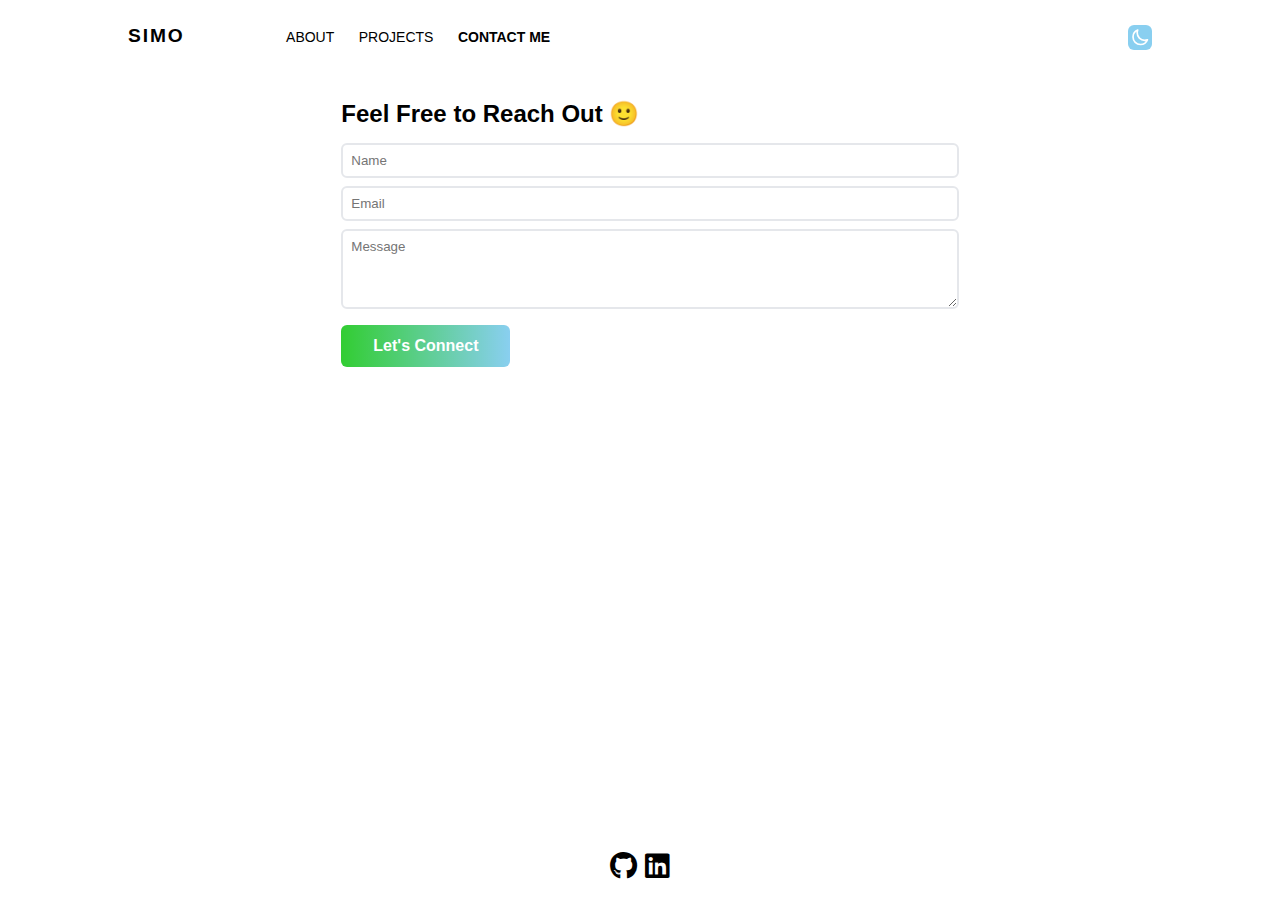
<file: contact_me.html>
<!DOCTYPE html>
<html lang="en">
<head>
    <meta charset="UTF-8">
    <meta name="viewport" content="width=device-width, initial-scale=1.0">
    <link rel="stylesheet" href="style.css" type="text/css">
    <link rel="stylesheet" href="https://cdnjs.cloudflare.com/ajax/libs/font-awesome/6.0.0-beta3/css/all.min.css">
    <title>Simo Becarevic Software Professional</title>
    <link rel="icon" type="image/x-icon" href="images/favicon.ico"> 
</head>
<body>
    <header>
        <div class="header-content">
            <div class="simo-header">
                <a href="index.html">SIMO</a>
            </div>
            <ul class="header-nav">
                <li class="header-nav-item"><a href="index.html" >ABOUT</a></li>
                <li class="header-nav-item"><a href="projects.html">PROJECTS</a></li>
                <!-- <li class="header-nav-item"><a href="experiences.html">EXPERIENCES</a></li> -->
                <li class="header-nav-item" style="font-weight: 800;"><a href="contact_me.html">CONTACT ME</a></li>
            </ul>    
            <div class="color-toggle">
                <button class="light-toggle-btn" onclick="toggleDarkMode()">
                    <svg class="color-toggle-svg"  viewBox="0 0 24 24" fill="none" xmlns="http://www.w3.org/2000/svg">
                        <path d="M3.32031 11.6835C3.32031 16.6541 7.34975 20.6835 12.3203 20.6835C16.1075 20.6835 19.3483 18.3443 20.6768 15.032C19.6402 15.4486 18.5059 15.6834 17.3203 15.6834C12.3497 15.6834 8.32031 11.654 8.32031 6.68342C8.32031 5.50338 8.55165 4.36259 8.96453 3.32996C5.65605 4.66028 3.32031 7.89912 3.32031 11.6835Z" stroke="#fff" stroke-width="2" stroke-linecap="round" stroke-linejoin="round"/>
                    </svg>
                </button>
                <button class="dark-toggle-btn" onclick="toggleDarkMode()">
                    <svg class="color-toggle-svg" viewBox="0 0 24 24" fill="none" xmlns="http://www.w3.org/2000/svg">
                        <path d="M12 3V4M12 20V21M4 12H3M6.31412 6.31412L5.5 5.5M17.6859 6.31412L18.5 5.5M6.31412 17.69L5.5 18.5001M17.6859 17.69L18.5 18.5001M21 12H20M16 12C16 14.2091 14.2091 16 12 16C9.79086 16 8 14.2091 8 12C8 9.79086 9.79086 8 12 8C14.2091 8 16 9.79086 16 12Z" stroke="#000000" stroke-width="2" stroke-linecap="round" stroke-linejoin="round"/>
                        </svg>
                </button>
            </div>
        </div>
    </header>
    <main>
        <div class="main-content">
            <div class="form-container">
                <form class="contact-form"  method="POST" action="https://api.web3forms.com/submit">
                    <h1 class="contact-form-header" id="contact-me">Feel Free to Reach Out 🙂</h1>
                    <input type="hidden" name="access_key" value="df8e8d7b-5047-4ca4-b627-33e6079e200e">
                    <input type="text" name="name" id="name" placeholder="Name" required>
                    <input type="email" name="email" id="email" placeholder="Email" required>
                    <textarea name="message" id="message" cols="30" rows="4" placeholder="Message" required></textarea>
                    <input type="hidden" name="redirect" value="https://web3forms.com/success">
                    <button type="submit" value="Submit">
                        <!-- Have to put Btn txt in sep El in order to STYLE it -->
                        <span class="button-text">Let's Connect</span>
                    </button>
                </form>
            </div>
        </div>
    </main>
    <footer>
        <div class="footer-div">
            <a href="https://github.com/simobecarevic" target="_blank"><span class="fa-brands fa-github github"></span></a>
                        
            <a href="https://linkedin.com/in/simobecarevic" target="_blank"><span class="fa-brands fa-linkedin linkedin"></span></a>
        </div>
    </footer>
    <script>
        console.log(sessionStorage.getItem('mode'));
        if (!sessionStorage.getItem('mode')) {        
            sessionStorage.setItem('mode', 'light');
            console.log(sessionStorage);
        } 
        else if (sessionStorage.getItem('mode') == 'dark') {
            sessionStorage.setItem('mode', 'light');
            toggleDarkMode();
        }
        else {
            
        }

        function toggleDarkMode() {
            if (sessionStorage.getItem('mode') == 'light') {
                document.querySelector(".light-toggle-btn").style.display = "none"; 
                document.querySelector(".dark-toggle-btn").style.display = "flex"; 

                var body_el = document.querySelector("body");
                body_el.classList.toggle("dark-mode");
                var header_el = document.querySelector("header");
                header_el.classList.toggle("dark-mode");
                var footer_el = document.querySelector("footer");
                footer_el.classList.toggle("dark-mode");

                var anchors = document.querySelectorAll("a");
                anchors.forEach(function(el){
                    el.classList.toggle("dark-mode");
                });
                var headings = document.querySelectorAll("h1");
                headings.forEach(function(el){
                    el.classList.toggle("dark-mode");
                });
                var icons = document.querySelectorAll(".fa-brands");
                icons.forEach(function(el){
                    el.setAttribute("style", "color: white;");
                });

                sessionStorage.setItem('mode', 'dark');
                console.log(sessionStorage);
            }
            else {
                document.querySelector(".light-toggle-btn").style.display = "flex"; 
                document.querySelector(".dark-toggle-btn").style.display = "none"; 

                var body_el = document.querySelector("body");
                body_el.classList.toggle("dark-mode");
                var header_el = document.querySelector("header");
                header_el.classList.toggle("dark-mode");
                var footer_el = document.querySelector("footer");
                footer_el.classList.toggle("dark-mode");    

                var anchors = document.querySelectorAll("a");
                anchors.forEach(function(el){
                    el.classList.toggle("dark-mode");
                });
                var headings = document.querySelectorAll("h1");
                headings.forEach(function(el){
                    el.classList.toggle("dark-mode");
                });
                var icons = document.querySelectorAll(".fa-brands");
                icons.forEach(function(el){
                    el.setAttribute("style", "color: black;");
                });

                sessionStorage.setItem('mode', 'light');
                console.log(sessionStorage);
            }
        }
        
    </script>
</body>
</html>
</file>
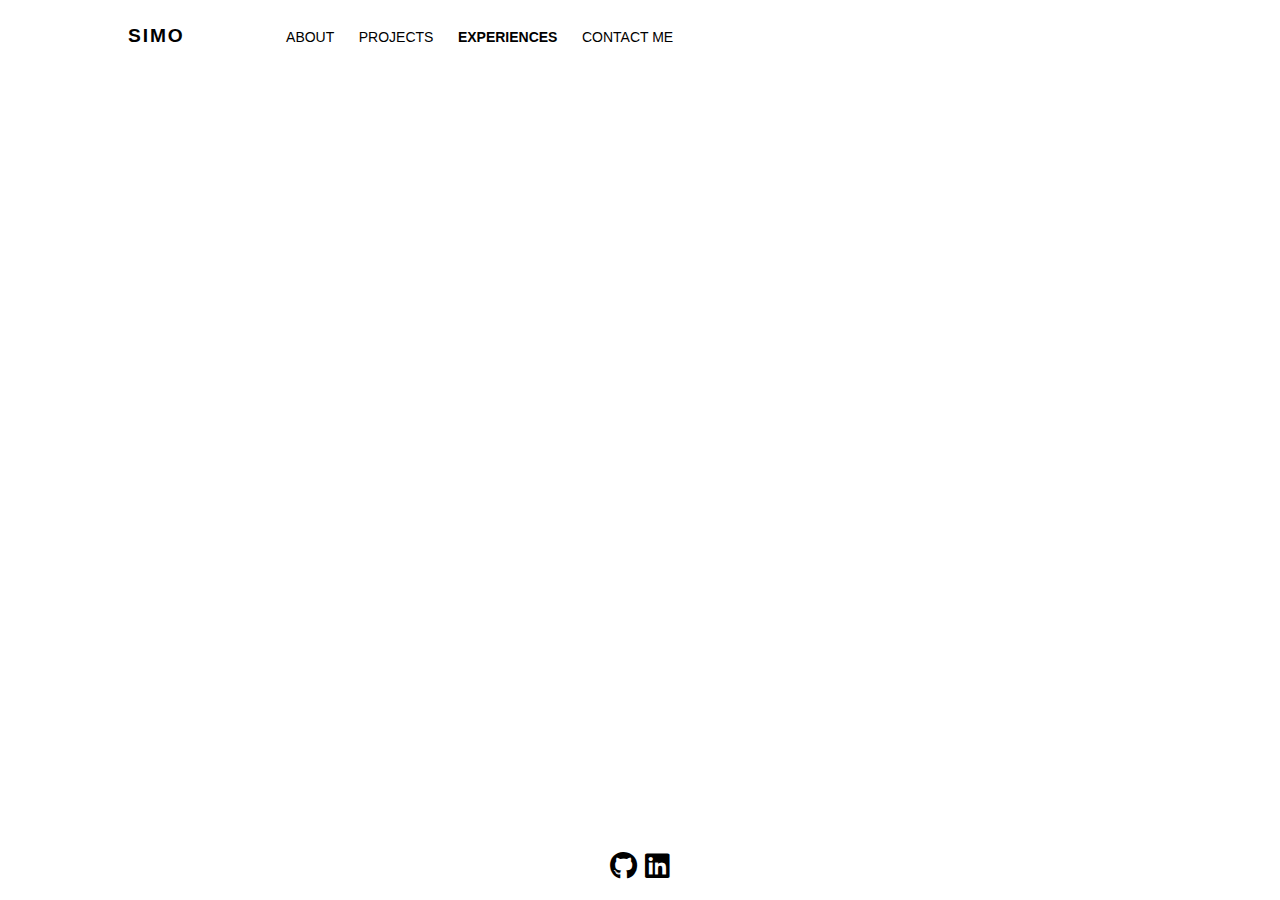
<file: experiences.html>
<!DOCTYPE html>
<html lang="en">
<head>
    <meta charset="UTF-8">
    <meta name="viewport" content="width=device-width, initial-scale=1.0">
    <link rel="stylesheet" href="style.css" type="text/css">
    <link rel="stylesheet" href="https://cdnjs.cloudflare.com/ajax/libs/font-awesome/6.0.0-beta3/css/all.min.css">
    <title>Simo Becarevic Software Professional</title>
    <link rel="icon" type="image/x-icon" href="images/favicon.ico"> 
</head>
<body>
    <header>
        <div class="header-content">
            <div class="simo-header">
                <a href="index.html">SIMO</a>
            </div>
            
            <ul class="header-nav">
                <li class="header-nav-item"><a href="index.html" >ABOUT</a></li>
                <li class="header-nav-item"><a href="projects.html">PROJECTS</a></li>
                <li class="header-nav-item" style="font-weight: 800;"><a href="experiences.html">EXPERIENCES</a></li>
                <li class="header-nav-item"><a href="contact_me.html">CONTACT ME</a></li>
            </ul>        
        </div>
    </header>
    <main>
        <div class="main-content">
            
        </div>
    </main>
    <footer>
        <div class="footer-div">
            <a href="https://github.com/simobecarevic" target="_blank"><span class="fa-brands fa-github github"></span></a>
                        
            <a href="https://linkedin.com/in/simobecarevic" target="_blank"><span class="fa-brands fa-linkedin linkedin"></span></a>
        </div>
    </footer>
</body>
</html>
</file>
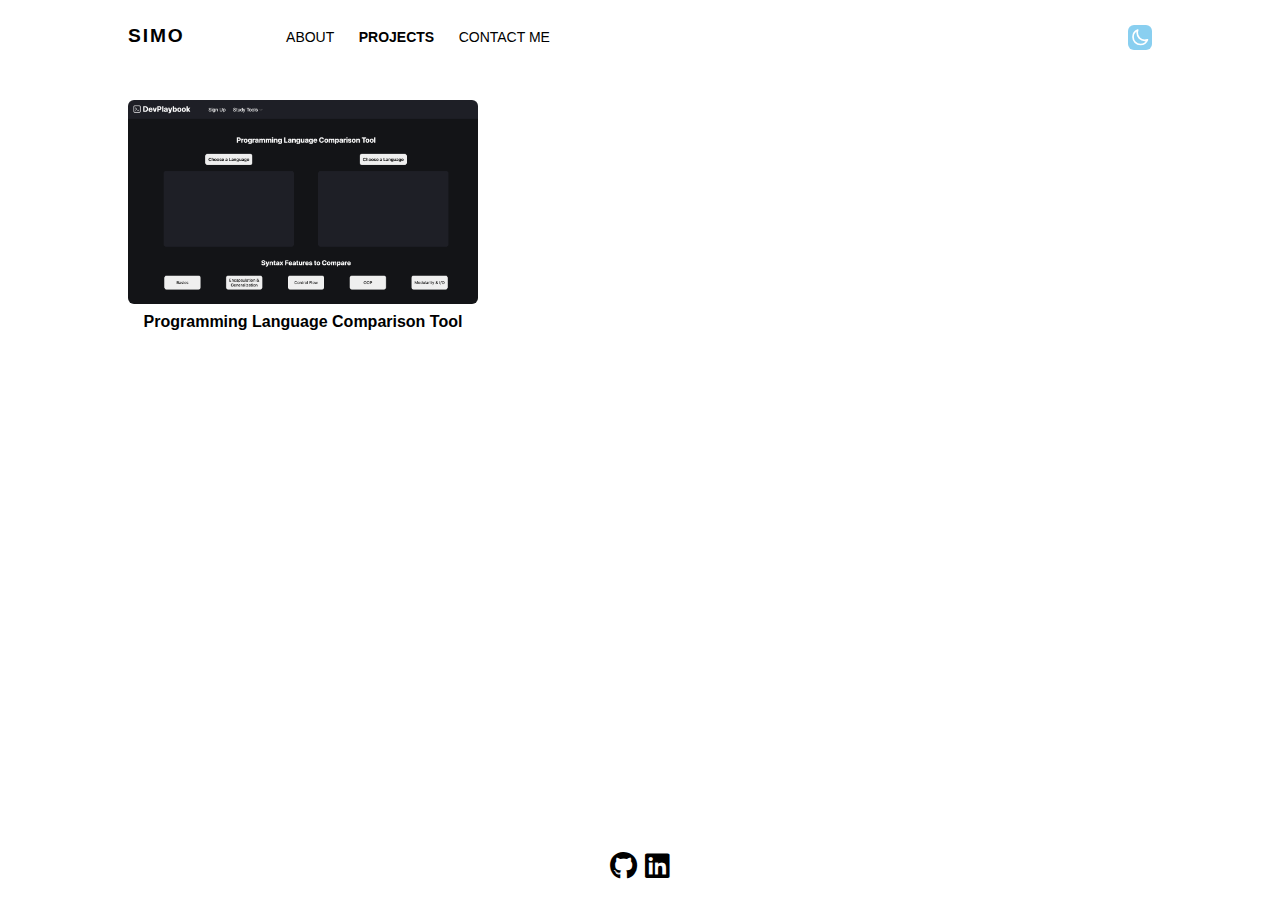
<file: projects.html>
<!DOCTYPE html>
<html lang="en">
<head>
    <meta charset="UTF-8">
    <meta name="viewport" content="width=device-width, initial-scale=1.0">
    <link rel="stylesheet" href="style.css" type="text/css">
    <link rel="stylesheet" href="https://cdnjs.cloudflare.com/ajax/libs/font-awesome/6.0.0-beta3/css/all.min.css">
    <title>Simo Becarevic Software Professional</title>
    <link rel="icon" type="image/x-icon" href="images/favicon.ico"> 
</head>
<body>
    <header>
        <div class="header-content">
            <div class="simo-header">
                <a href="index.html">SIMO</a>
            </div>
            
            <ul class="header-nav">
                <li class="header-nav-item"><a href="index.html"  >ABOUT</a></li>
                <li class="header-nav-item"><a href="projects.html" style="font-weight: 800;">PROJECTS</a></li>
                <!-- <li class="header-nav-item"><a href="experiences.html">EXPERIENCES</a></li> -->
                <li class="header-nav-item"><a href="contact_me.html">CONTACT ME</a></li>
            </ul>  
            
            <div class="color-toggle">
                <button class="light-toggle-btn" onclick="toggleDarkMode()">
                    <svg class="color-toggle-svg"  viewBox="0 0 24 24" fill="none" xmlns="http://www.w3.org/2000/svg">
                        <path d="M3.32031 11.6835C3.32031 16.6541 7.34975 20.6835 12.3203 20.6835C16.1075 20.6835 19.3483 18.3443 20.6768 15.032C19.6402 15.4486 18.5059 15.6834 17.3203 15.6834C12.3497 15.6834 8.32031 11.654 8.32031 6.68342C8.32031 5.50338 8.55165 4.36259 8.96453 3.32996C5.65605 4.66028 3.32031 7.89912 3.32031 11.6835Z" stroke="#fff" stroke-width="2" stroke-linecap="round" stroke-linejoin="round"/>
                    </svg>
                </button>
                <button class="dark-toggle-btn" onclick="toggleDarkMode()">
                    <svg class="color-toggle-svg" viewBox="0 0 24 24" fill="none" xmlns="http://www.w3.org/2000/svg">
                        <path d="M12 3V4M12 20V21M4 12H3M6.31412 6.31412L5.5 5.5M17.6859 6.31412L18.5 5.5M6.31412 17.69L5.5 18.5001M17.6859 17.69L18.5 18.5001M21 12H20M16 12C16 14.2091 14.2091 16 12 16C9.79086 16 8 14.2091 8 12C8 9.79086 9.79086 8 12 8C14.2091 8 16 9.79086 16 12Z" stroke="#000000" stroke-width="2" stroke-linecap="round" stroke-linejoin="round"/>
                        </svg>
                </button>
            </div>
        </div>
    </header>
    <main>
        <div class="main-content-projects">
            <div class="projects">
                <a target="_blank" href="https://simobecarevic.github.io/devplaybook/compare.html" class="project">
                    <div class="plCompTool">
                        <img src="images/pl_comp_tool.png" alt="" class="plCompToolImage">
                        <h3 class="plCompToolHeading">Programming Language Comparison Tool</h3>
                    </div>
                </a>
            </div>
        </div>
    </main>
    <footer>
        <div class="footer-div">
            <a href="https://github.com/simobecarevic" target="_blank"><span class="fa-brands fa-github github"></span></a>
                        
            <a href="https://linkedin.com/in/simobecarevic" target="_blank"><span class="fa-brands fa-linkedin linkedin"></span></a>
        </div>
    </footer>
    <script>
        console.log(sessionStorage.getItem('mode'));
        if (!sessionStorage.getItem('mode')) {        
            sessionStorage.setItem('mode', 'light');
            console.log(sessionStorage);
        } 
        else if (sessionStorage.getItem('mode') == 'dark') {
            // Below has to be done, bc when a new .html page of our WS loads (we navigate/click to it), the sessionStorage of dark is maintained, but the .html & .css files are reloaded mean the .dark class has NOT been added, so have to reset it, and toggleDarkMode() to bring itback to dark, & have the .html F updated with the .dark-mode class added everywhere
            sessionStorage.setItem('mode', 'light');
            toggleDarkMode();
        }
        
        else {
            
        }

        function toggleDarkMode() {
            if (sessionStorage.getItem('mode') == 'light') {
                document.querySelector(".light-toggle-btn").style.display = "none"; 
                document.querySelector(".dark-toggle-btn").style.display = "flex"; 

                var body_el = document.querySelector("body");
                body_el.classList.toggle("dark-mode");
                var header_el = document.querySelector("header");
                header_el.classList.toggle("dark-mode");
                var footer_el = document.querySelector("footer");
                footer_el.classList.toggle("dark-mode");

                var anchors = document.querySelectorAll("a");
                anchors.forEach(function(el){
                    el.classList.toggle("dark-mode");
                });
                var headings = document.querySelectorAll("h1");
                headings.forEach(function(el){
                    el.classList.toggle("dark-mode");
                });
                var icons = document.querySelectorAll(".fa-brands");
                icons.forEach(function(el){
                    el.setAttribute("style", "color: white;");
                });

                /* projects.html */
                var headings = document.querySelectorAll("h3");
                headings.forEach(function(el){
                    el.classList.toggle("dark-mode");
                });

                sessionStorage.setItem('mode', 'dark');
                console.log(sessionStorage);
            }
            else {
                document.querySelector(".light-toggle-btn").style.display = "flex"; 
                document.querySelector(".dark-toggle-btn").style.display = "none"; 

                var body_el = document.querySelector("body");
                body_el.classList.toggle("dark-mode");
                var header_el = document.querySelector("header");
                header_el.classList.toggle("dark-mode");
                var footer_el = document.querySelector("footer");
                footer_el.classList.toggle("dark-mode");

                var anchors = document.querySelectorAll("a");
                anchors.forEach(function(el){
                    el.classList.toggle("dark-mode");
                });
                var headings = document.querySelectorAll("h1");
                headings.forEach(function(el){
                    el.classList.toggle("dark-mode");
                });
                var icons = document.querySelectorAll(".fa-brands");
                icons.forEach(function(el){
                    el.setAttribute("style", "color: black;");
                });

                /* projects.html */
                var headings = document.querySelectorAll("h3");
                headings.forEach(function(el){
                    el.classList.toggle("dark-mode");
                });

                sessionStorage.setItem('mode', 'light');
                console.log(sessionStorage);
            }
        }
    </script>
</body>
</html>
</file>
<file: style.css>
/* Test */

/* @import url('https://fonts.googleapis.com/css2?family=Roboto&display=swap'); */

* {
    /* all: unset; */
    margin: 0; /* When these properties are set to 0, they do not require a unit of measurement. */
    padding: 0;
    color: black;
    text-decoration: none;
} 


html {
    font-family: /* Roboto, */ Helvetica Neue, Arial, Helvetica, sans-serif;
    /* height: 100%; */
}


a:hover {
    color: #89cff0; 
    font-weight: 800;
}

a:active {
    font-weight: 800;
}


a:visited {
    font-weight: 800;
}

/* main {
    display: grid;
} */

/* header */

header {
    position: fixed;
    z-index: 999;
    width: 100%;
    padding: 25px 0;
    background-color: white; /* otherwise will be transparent */
}

.header-content {
    width: 80%;
    margin: 0 auto;
}

.simo-header {
    width: 15%;
    display: inline-block;
    font-size: 1.2rem;
    font-weight: 800;
    letter-spacing: 0.1em;
}


.header-nav {
    display: inline-block;
    list-style: none;
}

.header-nav-item {
    display: inline-block;
    margin: 0 20px 0 0; 
    font-size: 0.875rem;
}

.color-toggle {
    /* display: inline-block; */
    float: right;
    /* position: fixed;
    right: 5rem; */
}

.light-toggle-btn {
    display: flex; 
    flex-direction: column;
    justify-content: center;
    background-color: #89cff0; 
    border-radius: 0.375rem;
    border-style: none;
}

.color-toggle-svg {
    width: 1.25rem;
    padding: 2.25px;
}

.dark-toggle-btn {
    display: none;
    flex-direction: column;
    justify-content: center;
    background-color: rgb(253,186,116); 
    border-radius: 0.375rem;
    border-style: none;
}


/* main */

.main-content {
    margin: 0 auto;
    width: 80%;
}


.profile-picture-headings {
    padding: 79.2px 0 0; 
    display: flex;
}


.profile-headings {
    /* display: inline-block; */
    /* height: 200px; */
    padding: 0px 0 0 25px;
    margin: auto 0; 
    flex-basis: 1 1 539.14px;
}

.simo-heading {
    text-transform: uppercase;
    font-size: 1.875rem;
    margin: 0 0 15px 0;
}

.profile-pic {
    max-width: 250px;
    border-radius: 50%;
}

.introductory-paragraph {
    margin: 30px 0px;
}


.job-title {
    margin: 10px 0;
}

.location {
    margin: 10px 0;
    color: grey; 
}

.heading-space {
    display: none;
}

.skills {
    margin: 12.5px 0; 
}

.skill {
    border-radius: 0.125rem;
    font-size: 0.75rem;
    background-color: rgb(229 231 235);
    padding: 4px 8px;
}

.github {
    font-size: 1.75rem;
    margin: 0 7.5px 0 0; 
}

.linkedin {
    font-size: 1.75rem;
}

.introductory-paragraph a {
    text-decoration: underline;
}

/* Below is from the animation script, this is injected into bottom of <body>; was experimenting to see what would happen if put it here */
/* .typewrite > .wrap { border-right: 0.08em solid #000}"
*/

.animation {
    display: inline-block;
    margin: 10px 0;
    font-size: 0.8rem;
}

.animation h1 {
    display: inline-block;
}

.ani-start {
    margin: 0 0.15em 0 0;
}

.bookshelf-container {
    padding: 60px 0; 
    width: 100%;
}

.bookshelf-heading {
    font-size: 1.2rem;
}

.bookshelf {
    margin: 30px auto 0;
    width: 80%;
    display: flex;
    flex-wrap: wrap;
    justify-content: center;
}

.book-div {
    display: inline-block;
}

.book {
    width: 110px;
    height: auto;
}

footer {
    position: absolute;
    bottom: 0;
    width: 100%;
    z-index: 998;
    /* left: 0; */
    background: white;
}

.footer-div {
    width: 80%;
    margin: 0 auto;
    display: flex;
    justify-content: center;
    padding: 20px 0;
}

body {
    position: relative;
    min-height: 100vh;
}



/* 
contact_me.html

Contact Me Form 
*/

.contact-form {
    margin: 0 auto;
    padding: 100px 0 0 0;
    width: 58.333%;
}

form h1, form input, form textarea, form button {
    display: block;
}

form input, form textarea, form button {
    border-radius: .375rem; /* Rounded borders */
}

form input, form textarea {
    border: 2px solid #e5e7eb; /* Gray border */
    width: 100%;
    padding: 8px;
    font-weight: 900px;
}

form h1 {
    font-size: 1.5rem;
    /* text-decoration: underline; */
    color: black;
    margin: 0 0 15px;
    display: inline-block;
}

#email {
    margin: 8px 0;
}

form textarea {
    font-family: Helvetica Neue, Arial, Helvetica, sans-serif;
    margin: 0 0 16px;
}

form button {
    padding: 12px 32px;
    /* background-color: #89cff0; */
    /* Bc has a border-radius set in above CSS rule, need to explicitly state how want border styled ow will be default */
    border: 0 none;
    background-image: linear-gradient(to right, #32cd32,#89cff0);
}

form button:hover {
    box-shadow: 0 8px 10px 0 rgba(0,0,0,0.1);
}



.button-text {
    font-size: 1rem;
    color: white;
    font-weight: 600;
    font-family: -apple-system,BlinkMacSystemFont,"Segoe UI","Noto Sans",Helvetica,Arial,sans-serif,"Apple Color Emoji","Segoe UI Emoji";
}



/* projects.html */

.main-content-projects {
    margin: 0 auto;
    width: 80%;
}

.projects-heading {
    padding: 110px 0 0 0;
    font-size: 1.875rem;
}

.projects {
    padding: 100px 0 0 0;
    display: flex;
}

.plCompToolImage {
    width: 350px;
    border-radius: 0.375rem;
}

.plCompToolHeading {
    font-size: 1rem;
    margin: 5px auto 0;
    width: max-content;
}

/* Media Queries for Responsive Design */

@media screen and (max-width: 986px) {
    .skill {
        font-size: 0.6rem;
        padding: 3px 6px;
    }

    .profile-pic {
        /* max-width: 175px;
        height: auto; */
     }


}

@media screen and (max-width: 768px) {
    .contact-form {    
        width: 100%;
    }

    .simo-header {
        margin: 0 20px 0 0; 
    }
    /* K* Put this at the bottom , BC OW, CSS declartion of width: 58.3% above, would OVERRIDE this, EVEN when the condition is MET!*/
}

@media screen and (max-width: 700px) {
    .profile-pic {
        width: 175px;
        height: 171px;
    }

    .simo-heading {
        font-size: 1.5rem;
        margin: 0 0 10px;
    }

    .color-toggle {
        right: 5rem;
    }

    .animation {
        font-size: 0.65rem;
    }

    .github {
        font-size: 1.3rem;
        margin: 0 4px 0 0; 
    }
    
    .linkedin {
        font-size: 1.3rem;
    }

    .profile-picture-headings {
        margin: 0 0 40px;
    }

    .profile-headings {
        padding: 10px 0 0 20px;
    }

    .skills {
        margin: 7.5px 0;
    }
    
    .job-title, .location {
        margin: 5px;
    }

    .introductory-paragraph {
        margin: 5px 0px 30px;
        font-size: 0.9rem;
    }

    .simo-header {
        font-size: 1.0rem;
    }
    
    .header-nav-item {
        font-size: 0.75rem;
    }    

    .book {
        width: 100px;
        height: auto;
    }

}

@media screen and (max-width: 600px) {

    header {
        padding: 16px 0;
    }

    .simo-header {
        font-size: 0.9rem;
    }
    
    .header-nav-item {
        font-size: 0.75rem;
        margin: 0 10px 0 0;
    }    

    .color-toggle-svg {
        width: 1rem;
        padding: 2px;
    }

    .profile-picture-headings {
        display: block;
        padding: 55px 0 0;
        margin: 0 0 25px;
    }

    img {
        display: block;
        margin: 0 auto;
    }

    .profile-headings {
        display: block;
        margin: 0 auto;
        padding: 10px 0 0;
    }

    .simo-heading, .job-title, .location, .skills {
        display: flex;
        justify-content: center;
        flex-wrap: wrap;
    }

    .heading-space {
        display: inline;
    }

    .skill {
        margin: 1px 1px;
    }

    .professional-links {
        display: flex;
        justify-content: center;
    }

    .animation {
        font-size: 0.6rem;
        margin: 10px 0 0; 
        height: 46px;
    }

    .bookshelf-heading {
        font-size: 1rem;
    }

    .bookshelf-container {
        padding: 27px 0 60px;
    }

    .book {
        width: 75px;
        height: auto;
    }

    /* projects.html */

    .plCompToolImage {
        width: 225px;
        border-radius: 0.3rem;
    }
    
    .plCompToolHeading {
        font-size: 0.7rem;
        margin: 3px auto 0;
    }    

    .projects {
        padding: 75px 0 0 0;
    }
    
}

@media screen and (max-width: 388px) {

    .header-content {
        width: 90%;
    }

    .simo-header {
        font-size: 0.9rem;
    }
    
    .header-nav-item {
        font-size: 0.75rem;
        margin: 0 7.5px 0 0;
    }    

    .skill {
        font-size: 0.6rem;
        padding: 3px 6px;
        margin: 1px 1px;
    }


    .introductory-paragraph {
        font-size: 0.8rem;
        margin: 5px auto 20px;
    }

    /* projects.html */

    .plCompToolImage {
        width: 130px;
        border-radius: 0.3rem;
    }
    
    .plCompToolHeading {
        font-size: 0.4rem;
        margin: 3px auto 0;
    }    

    .projects {
        padding: 60px 0 0 0;
    }

    .main-content-projects {
        width: 90%;
    }

}

@media screen and (max-width: 340px) {
    
    .simo-header {
        font-size: .75rem;
        margin: 0 3px 0 0;
    }
    

    .header-nav-item {
        font-size: 0.7rem;
        margin: 0 4px 0 0;

    }    

    .introductory-paragraph {
        font-size: 0.75rem;
        
    }

}


.dark-mode {
    color: white;
    background-color: black;
}
</file>
